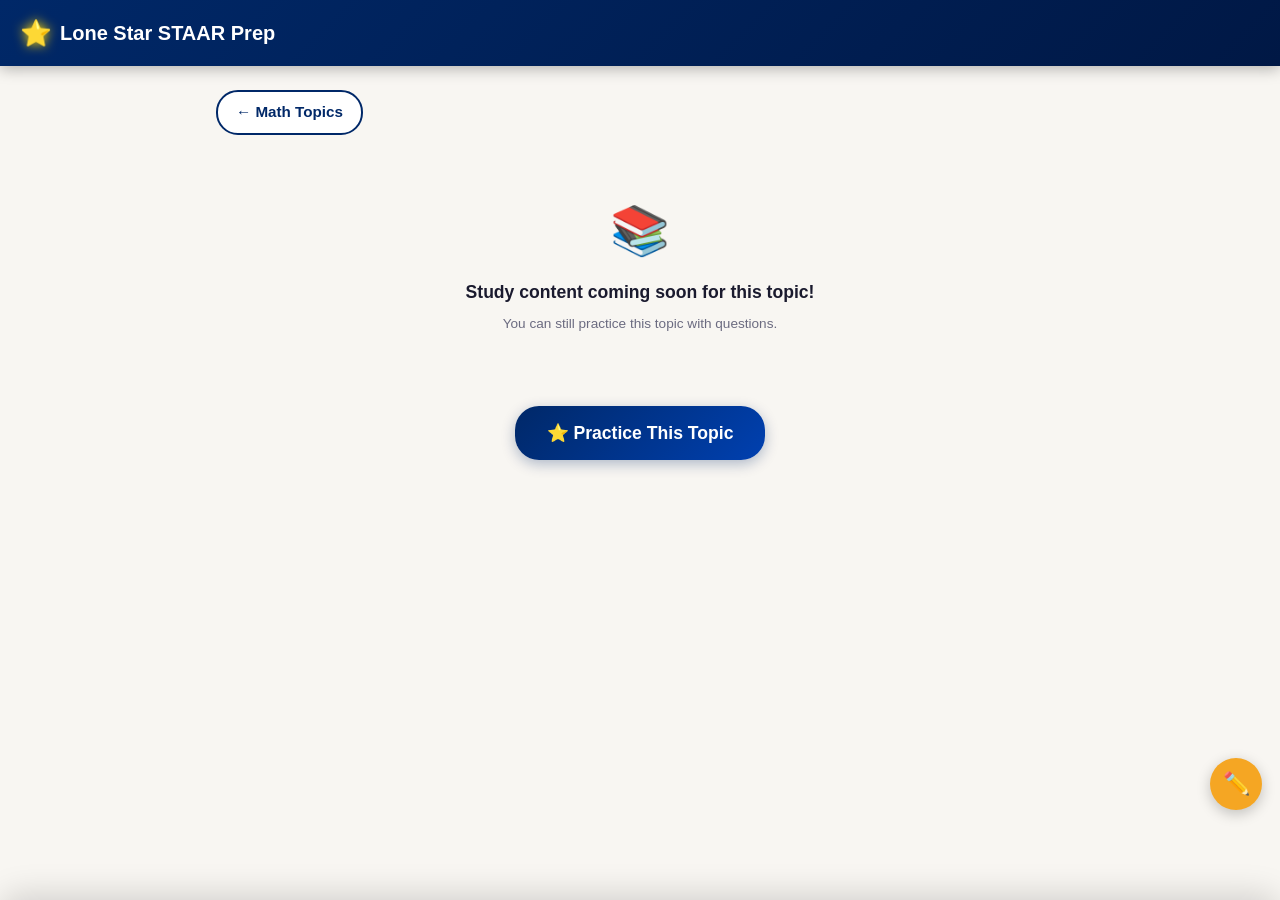
<file: study/index.html>
<!DOCTYPE html>
<html lang="en">
<head>
    <meta charset="UTF-8">
    <meta name="viewport" content="width=device-width, initial-scale=1.0">
    <title>Study · Lone Star STAAR Prep</title>
    <link rel="stylesheet" href="../css/shared.css">
    <style>
        .vocab-grid {
            display: grid;
            grid-template-columns: 1fr 1fr;
            gap: 10px;
            margin: 12px 0;
        }
        .vocab-card {
            background: var(--blue-light);
            border-radius: var(--radius-sm);
            padding: 10px 12px;
            font-size: 0.85rem;
        }
        .vocab-card .word { font-weight: 800; color: var(--blue); font-size: 0.9rem; }
        .vocab-card .def { color: var(--text-light); margin-top: 2px; }

        .array-viz {
            display: flex;
            flex-direction: column;
            gap: 4px;
            margin: 12px 0;
        }
        .array-row { display: flex; gap: 4px; }
        .array-dot {
            width: 28px; height: 28px;
            border-radius: 50%;
            background: var(--blue);
            display: flex;
            align-items: center;
            justify-content: center;
            color: white;
            font-size: 0.7rem;
            font-weight: 700;
        }

        .fraction-bar {
            display: flex;
            height: 32px;
            border: 2px solid var(--blue);
            border-radius: 4px;
            overflow: hidden;
            margin: 8px 0;
        }
        .fraction-part {
            flex: 1;
            border-right: 1px solid var(--blue);
            display: flex;
            align-items: center;
            justify-content: center;
            font-size: 0.75rem;
            font-weight: 700;
        }
        .fraction-part:last-child { border-right: none; }
        .fraction-part.shaded { background: var(--blue); color: white; }
        .fraction-part.unshaded { background: var(--blue-light); color: var(--blue); }

        .number-line-wrap {
            overflow-x: auto;
            padding: 8px 0;
        }
        .nl {
            display: flex;
            align-items: flex-end;
            gap: 0;
            min-width: 320px;
            padding: 0 12px;
        }
        .nl-segment {
            display: flex;
            flex-direction: column;
            align-items: center;
            flex: 1;
        }
        .nl-mark {
            width: 2px;
            height: 12px;
            background: var(--blue);
        }
        .nl-mark.tall {
            height: 20px;
        }
        .nl-bar {
            height: 3px;
            flex: 1;
            background: var(--blue);
            align-self: flex-end;
            margin-bottom: 5px;
        }
        .nl-num {
            font-size: 0.75rem;
            font-weight: 700;
            color: var(--blue);
            margin-top: 3px;
        }
        .nl-dot-marker {
            width: 12px;
            height: 12px;
            border-radius: 50%;
            background: var(--red);
            margin-bottom: 4px;
        }

        .steps-list { counter-reset: steps; margin: 10px 0; }
        .step-item {
            counter-increment: steps;
            display: flex;
            gap: 10px;
            margin-bottom: 10px;
            font-size: 0.9rem;
        }
        .step-item::before {
            content: counter(steps);
            background: var(--blue);
            color: white;
            width: 22px;
            height: 22px;
            border-radius: 50%;
            display: flex;
            align-items: center;
            justify-content: center;
            font-size: 0.75rem;
            font-weight: 800;
            flex-shrink: 0;
            margin-top: 1px;
        }

        .rule-box {
            background: #FFF3CD;
            border: 2px solid #FFD000;
            border-radius: var(--radius-sm);
            padding: 12px 14px;
            font-size: 0.9rem;
            margin: 10px 0;
        }
        .rule-box strong { color: #5C4000; }
    </style>
</head>
<body>

<header class="site-header">
    <a class="logo" href="../index.html">
        <span class="logo-star">⭐</span>
        <span>Lone Star STAAR Prep</span>
    </a>
</header>

<div class="page-wrap">

    <a class="back-btn" href="../math/index.html" id="backBtn">← Topics</a>

    <div id="studyContent">
        <div class="loading-state" style="text-align:center; padding:40px; color:var(--text-light);">Loading study materials...</div>
    </div>

    <div style="text-align:center; margin-top:32px;" id="practiceBtn" style="display:none;"></div>

</div>

<script>
    const params = new URLSearchParams(window.location.search);
    const topic = params.get('topic') || '';
    const subject = params.get('subject') || 'math';

    // Update back button for reading vs math
    const backBtn = document.getElementById('backBtn');
    if (subject === 'reading') {
        backBtn.href = '../reading/index.html';
        backBtn.textContent = '← Reading Topics';
    } else {
        backBtn.href = '../math/index.html';
        backBtn.textContent = '← Math Topics';
    }

    const content = {
        'multiplication':      renderMultiplication,
        'addition-subtraction': renderAddSub,
        'fractions':            renderFractions,
        'main-idea':            renderMainIdea,
        'literary-elements':    renderLiteraryElements,
        'vocabulary':           renderVocabulary,
        'authors-purpose':      renderAuthorsPurpose,
        'inferences':           renderInferences,
    };

    if (content[topic]) {
        document.getElementById('studyContent').innerHTML = content[topic]();
    } else {
        document.getElementById('studyContent').innerHTML = `
            <div style="text-align:center; padding:40px;">
                <div style="font-size:3rem;">📚</div>
                <p style="font-weight:700; font-size:1.1rem; margin-top:12px;">Study content coming soon for this topic!</p>
                <p class="text-muted mt-8">You can still practice this topic with questions.</p>
            </div>
        `;
    }

    document.getElementById('practiceBtn').innerHTML = `<a class="btn btn-primary btn-lg" href="../test/configure.html?subject=${subject}&topics=${topic}">⭐ Practice This Topic</a>`;
    document.getElementById('practiceBtn').style.display = 'block';

    function renderMultiplication() {
        return `
            <h1 style="font-size:1.5rem; font-weight:900; color:var(--blue); margin-bottom:4px;">✖️ Multiplication</h1>
            <p class="text-muted mb-16">TEKS 3.4D–G · Making equal groups, arrays, and word problems</p>

            <div class="study-card">
                <h3>📌 What is Multiplication?</h3>
                <p style="font-size:0.9rem;">Multiplication is a fast way to add equal groups. Instead of adding the same number over and over, we multiply!</p>
                <div class="example-box">
                    <strong>3 groups of 4 = 3 × 4 = 12</strong><br>
                    (Instead of 4 + 4 + 4 = 12)
                </div>
            </div>

            <div class="study-card">
                <h3>🔢 Reading a Multiplication Problem</h3>
                <div class="vocab-grid">
                    <div class="vocab-card"><div class="word">Factor</div><div class="def">Numbers being multiplied (e.g., 3 and 4)</div></div>
                    <div class="vocab-card"><div class="word">Product</div><div class="def">The answer (e.g., 3 × 4 = <strong>12</strong>)</div></div>
                    <div class="vocab-card"><div class="word">Array</div><div class="def">Rows and columns of objects</div></div>
                    <div class="vocab-card"><div class="word">Equal Groups</div><div class="def">Same number in each group</div></div>
                </div>
            </div>

            <div class="study-card">
                <h3>⬛ Arrays: Rows × Columns</h3>
                <p style="font-size:0.88rem; margin-bottom:8px;">An array shows multiplication as rows and columns. Count rows × columns to find the total.</p>
                <p style="font-size:0.85rem; font-weight:700; color:var(--blue); margin-bottom:6px;">3 rows × 4 columns = 12</p>
                <div class="array-viz">
                    <div class="array-row"><div class="array-dot"></div><div class="array-dot"></div><div class="array-dot"></div><div class="array-dot"></div></div>
                    <div class="array-row"><div class="array-dot"></div><div class="array-dot"></div><div class="array-dot"></div><div class="array-dot"></div></div>
                    <div class="array-row"><div class="array-dot"></div><div class="array-dot"></div><div class="array-dot"></div><div class="array-dot"></div></div>
                </div>
                <div class="tip-box">💡 <strong>Order doesn't matter!</strong> 3 × 4 = 4 × 3 = 12. This is called the <strong>Commutative Property</strong>.</div>
            </div>

            <div class="study-card">
                <h3>🧱 Area Model: Breaking Apart Big Numbers</h3>
                <p style="font-size:0.88rem; margin-bottom:8px;">For 2-digit × 1-digit problems, break the bigger number apart:</p>
                <div class="example-box">
                    <strong>6 × 14 = ?</strong><br>
                    Step 1: Break 14 into 10 + 4<br>
                    Step 2: 6 × 10 = 60<br>
                    Step 3: 6 × 4 = 24<br>
                    Step 4: 60 + 24 = <strong>84</strong>
                </div>
                <div class="tip-box">⭐ <strong>Try this:</strong> 3 × 23 = 3×20 + 3×3 = 60 + 9 = <strong>69</strong></div>
            </div>

            <div class="study-card">
                <h3>🔑 Key Facts to Memorize (×0 through ×10)</h3>
                <div class="rule-box">
                    <strong>Special rules:</strong><br>
                    • Any number × <strong>0</strong> = 0<br>
                    • Any number × <strong>1</strong> = that number<br>
                    • Any number × <strong>10</strong> = add a zero (e.g., 7 × 10 = 70)
                </div>
                <p style="font-size:0.85rem; margin-top:10px;">Skip counting tricks:</p>
                <div class="example-box" style="font-size:0.85rem; line-height:1.8;">
                    <strong>×5:</strong> 5, 10, 15, 20, 25, 30, 35, 40, 45, 50<br>
                    <strong>×9:</strong> Think ×10 then subtract: 9×7 = 70−7 = 63<br>
                    <strong>×6×7×8:</strong> "5, 6, 7, 8 → 56 = 7×8" (a trick!)
                </div>
            </div>
        `;
    }

    function renderAddSub() {
        return `
            <h1 style="font-size:1.5rem; font-weight:900; color:var(--blue); margin-bottom:4px;">➕ Addition & Subtraction</h1>
            <p class="text-muted mb-16">TEKS 3.4A–B · Within 1,000 · Rounding · Estimating</p>

            <div class="study-card">
                <h3>📌 Adding with Regrouping</h3>
                <p style="font-size:0.88rem; margin-bottom:10px;">When digits in a column add up to 10 or more, regroup (carry) to the next column.</p>
                <div class="example-box">
                    <strong>Example: 468 + 375</strong><br>
                    Ones: 8 + 5 = 13 → write 3, carry 1<br>
                    Tens: 6 + 7 + 1 = 14 → write 4, carry 1<br>
                    Hundreds: 4 + 3 + 1 = 8<br>
                    Answer: <strong>843</strong>
                </div>
            </div>

            <div class="study-card">
                <h3>➖ Subtracting with Regrouping</h3>
                <p style="font-size:0.88rem; margin-bottom:10px;">When the top digit is smaller than the bottom digit, borrow from the next column.</p>
                <div class="example-box">
                    <strong>Example: 503 − 247</strong><br>
                    Can't do 3 − 7. Borrow from tens (but tens is 0, borrow from hundreds).<br>
                    After borrowing: 13 − 7 = 6 (ones), 9 − 4 = 5 (tens), 4 − 2 = 2 (hundreds)<br>
                    Answer: <strong>256</strong>
                </div>
                <div class="tip-box">💡 <strong>Check your work:</strong> Add your answer back to the number you subtracted. You should get the starting number!</div>
            </div>

            <div class="study-card">
                <h3>🔄 Rounding Rules</h3>
                <div class="steps-list">
                    <div class="step-item">Find the place you are rounding to (tens, hundreds, thousands).</div>
                    <div class="step-item">Look at the digit ONE place to the RIGHT.</div>
                    <div class="step-item">If that digit is <strong>0, 1, 2, 3, or 4</strong> → round <strong>DOWN</strong> (keep the rounding digit the same).</div>
                    <div class="step-item">If that digit is <strong>5, 6, 7, 8, or 9</strong> → round <strong>UP</strong> (add 1 to the rounding digit).</div>
                </div>
                <div class="example-box">
                    <strong>Round 347 to the nearest 10:</strong> Look at ones → 7 ≥ 5 → round UP → <strong>350</strong><br>
                    <strong>Round 347 to the nearest 100:</strong> Look at tens → 4 < 5 → round DOWN → <strong>300</strong>
                </div>
            </div>

            <div class="study-card">
                <h3>💡 Estimating with Compatible Numbers</h3>
                <p style="font-size:0.88rem; margin-bottom:8px;">Compatible numbers are numbers that are easy to compute mentally — usually round numbers.</p>
                <div class="example-box">
                    <strong>Estimate 398 + 214:</strong><br>
                    398 ≈ 400, and 214 ≈ 200<br>
                    400 + 200 = <strong>600</strong> ← estimate
                </div>
                <div class="rule-box">
                    <strong>Keyword strategy for word problems:</strong><br>
                    • "in all / total / combined" → <strong>add</strong><br>
                    • "left / remaining / difference / more than" → <strong>subtract</strong>
                </div>
            </div>
        `;
    }

    function renderFractions() {
        return `
            <h1 style="font-size:1.5rem; font-weight:900; color:var(--blue); margin-bottom:4px;">🍕 Fractions</h1>
            <p class="text-muted mb-16">TEKS 3.3A–H · Equal parts, number lines, comparing, equivalent fractions</p>

            <div class="study-card">
                <h3>📌 Parts of a Fraction</h3>
                <div class="vocab-grid">
                    <div class="vocab-card"><div class="word">Numerator</div><div class="def">Top number — parts you have</div></div>
                    <div class="vocab-card"><div class="word">Denominator</div><div class="def">Bottom number — total equal parts</div></div>
                    <div class="vocab-card"><div class="word">Unit Fraction</div><div class="def">1/b — just ONE equal part (1/2, 1/3, 1/4...)</div></div>
                    <div class="vocab-card"><div class="word">Whole</div><div class="def">When numerator = denominator (4/4 = 1)</div></div>
                </div>
                <div class="example-box">
                    <strong>3/4 means:</strong> 3 parts shaded out of 4 equal parts total.
                </div>
            </div>

            <div class="study-card">
                <h3>📊 Fraction Bar Visual</h3>
                <p style="font-size:0.85rem; margin-bottom:6px;">This bar shows <strong>3/4</strong> shaded (3 out of 4 equal parts):</p>
                <div class="fraction-bar">
                    <div class="fraction-part shaded">1/4</div>
                    <div class="fraction-part shaded">1/4</div>
                    <div class="fraction-part shaded">1/4</div>
                    <div class="fraction-part unshaded">1/4</div>
                </div>
                <p style="font-size:0.85rem; margin-top:8px;">This bar shows <strong>2/6</strong> shaded:</p>
                <div class="fraction-bar">
                    <div class="fraction-part shaded">1/6</div>
                    <div class="fraction-part shaded">1/6</div>
                    <div class="fraction-part unshaded">1/6</div>
                    <div class="fraction-part unshaded">1/6</div>
                    <div class="fraction-part unshaded">1/6</div>
                    <div class="fraction-part unshaded">1/6</div>
                </div>
            </div>

            <div class="study-card">
                <h3>📏 Fractions on a Number Line</h3>
                <p style="font-size:0.85rem; margin-bottom:8px;">Fractions live between 0 and 1 (and beyond). The denominator tells you how many equal parts to divide the line into.</p>
                <p style="font-size:0.8rem; font-weight:700; color:var(--blue);">Fourths: 0, 1/4, 2/4, 3/4, 1</p>
                <div class="number-line-wrap">
                    <div style="display:flex; align-items:center; gap:0; padding:8px 0;">
                        <span style="font-size:0.75rem; font-weight:700; color:var(--blue); margin-right:4px;">0</span>
                        <div style="flex:1; height:3px; background:var(--blue); position:relative;">
                            <span style="position:absolute; left:0%; top:-16px; font-size:0.7rem; font-weight:700; color:var(--blue);">|</span>
                            <span style="position:absolute; left:25%; top:-16px; font-size:0.7rem; font-weight:700; color:var(--blue);">|</span>
                            <span style="position:absolute; left:25%; bottom:-18px; font-size:0.7rem; color:var(--blue);">1/4</span>
                            <span style="position:absolute; left:50%; top:-16px; font-size:0.7rem; font-weight:700; color:var(--red);">|</span>
                            <span style="position:absolute; left:50%; bottom:-18px; font-size:0.7rem; color:var(--red); font-weight:700;">2/4=1/2</span>
                            <span style="position:absolute; left:75%; top:-16px; font-size:0.7rem; font-weight:700; color:var(--blue);">|</span>
                            <span style="position:absolute; left:75%; bottom:-18px; font-size:0.7rem; color:var(--blue);">3/4</span>
                            <span style="position:absolute; right:0%; top:-16px; font-size:0.7rem; font-weight:700; color:var(--blue);">|</span>
                        </div>
                        <span style="font-size:0.75rem; font-weight:700; color:var(--blue); margin-left:4px;">1</span>
                    </div>
                </div>
            </div>

            <div class="study-card">
                <h3>⚖️ Comparing Fractions</h3>
                <div class="rule-box">
                    <strong>Same denominator:</strong> Bigger numerator = bigger fraction<br>
                    3/4 > 2/4 (because 3 parts > 2 parts)
                </div>
                <div class="rule-box">
                    <strong>Same numerator:</strong> Smaller denominator = bigger fraction<br>
                    1/3 > 1/6 (each 1/3 piece is larger than each 1/6 piece)
                </div>
                <div class="tip-box">💡 <strong>Think pizza slices!</strong> If you cut a pizza into 3 slices, each slice is bigger than if you cut it into 6 slices. So 1/3 > 1/6.</div>
            </div>

            <div class="study-card">
                <h3>🟰 Equivalent Fractions</h3>
                <p style="font-size:0.88rem; margin-bottom:8px;">Equivalent fractions look different but represent the same amount.</p>
                <div class="example-box">
                    <strong>1/2 = 2/4 = 3/6 = 4/8</strong> — all equal exactly half!
                </div>
                <div class="rule-box">
                    <strong>To check:</strong> Do they land on the same point on the number line? If yes, they're equivalent!
                </div>
            </div>
        `;
    }

    // ── READING STUDY GUIDES ──────────────────────────────────────────────────

    function renderMainIdea() {
        return `
            <h1 style="font-size:1.5rem; font-weight:900; color:var(--blue); margin-bottom:4px;">🎯 Main Idea & Details</h1>
            <p class="text-muted mb-16">TEKS 3.13A–D · Finding the central message and supporting details</p>

            <div class="study-card">
                <h3>📌 What is the Main Idea?</h3>
                <p style="font-size:0.9rem;">The <strong>main idea</strong> is what a passage is MOSTLY about. It is the big, important point the author wants you to understand. Supporting details are smaller facts or examples that explain or prove the main idea.</p>
                <div class="rule-box">
                    <strong>Ask yourself:</strong> "What is this passage MOSTLY about?" — Your answer is the main idea. Details answer "who, what, when, where, or how."
                </div>
            </div>

            <div class="study-card">
                <h3>📖 Key Vocabulary</h3>
                <div class="vocab-grid">
                    <div class="vocab-card"><div class="word">Main Idea</div><div class="def">The most important point of a passage</div></div>
                    <div class="vocab-card"><div class="word">Supporting Detail</div><div class="def">A fact that explains the main idea</div></div>
                    <div class="vocab-card"><div class="word">Summary</div><div class="def">A short retelling of the main points</div></div>
                    <div class="vocab-card"><div class="word">Topic</div><div class="def">The subject a passage is about (just one word or phrase)</div></div>
                </div>
            </div>

            <div class="study-card">
                <h3>🔎 Main Idea vs. Detail — Example</h3>
                <div style="background:#F5F5F0; border-left:4px solid var(--blue); padding:12px 14px; border-radius:0 8px 8px 0; font-size:0.9rem; line-height:1.6; margin-bottom:14px;">
                    <strong>Dogs as Helpers</strong><br>
                    Dogs do many important jobs for people. Some dogs guide people who cannot see. Others help police officers. Some dogs are trained to help children feel calm in hospitals. No matter the job, all working dogs are trained for many months.
                </div>
                <div class="steps-list">
                    <div class="step-item">The <strong>topic</strong> is "working dogs" — just the subject.</div>
                    <div class="step-item">The <strong>main idea</strong> is: <em>"Dogs do many important jobs for people."</em> — the big point.</div>
                    <div class="step-item">Supporting details: guide dogs, police dogs, hospital dogs — these prove the main idea.</div>
                </div>
            </div>

            <div class="study-card">
                <h3>⚠️ Common Traps</h3>
                <div class="steps-list">
                    <div class="step-item"><strong>Topic ≠ Main Idea.</strong> "Dogs" is the topic. "Dogs do many important jobs" is the main idea.</div>
                    <div class="step-item"><strong>Beware of details.</strong> If an answer is too specific (one example), it is a detail, not the main idea.</div>
                    <div class="step-item"><strong>Wrong answers often:</strong> Add information not in the passage, or focus on one small part.</div>
                </div>
                <div class="rule-box">
                    <strong>Quick Test:</strong> Can you answer "yes" to "Does this cover the WHOLE passage?"— not just one part? If yes, it is the main idea!
                </div>
            </div>

            <div class="study-card">
                <h3>📝 How to Write a Summary</h3>
                <div class="steps-list">
                    <div class="step-item">State the <strong>main idea</strong> in your own words.</div>
                    <div class="step-item">Add 2–3 <strong>important details</strong>.</div>
                    <div class="step-item">Keep it <strong>short</strong> — leave out small examples.</div>
                    <div class="step-item">Use your own words — do not copy the passage.</div>
                </div>
            </div>
        `;
    }

    function renderLiteraryElements() {
        return `
            <h1 style="font-size:1.5rem; font-weight:900; color:var(--blue); margin-bottom:4px;">📚 Literary Elements</h1>
            <p class="text-muted mb-16">TEKS 3.8A, 3.9A–B · Characters, setting, plot, problem, solution, and theme</p>

            <div class="study-card">
                <h3>📌 Story Structure</h3>
                <p style="font-size:0.9rem;">Every story has key parts. Knowing these parts helps you understand and answer questions about what you read.</p>
                <div class="vocab-grid">
                    <div class="vocab-card"><div class="word">Character</div><div class="def">Who the story is about</div></div>
                    <div class="vocab-card"><div class="word">Setting</div><div class="def">Where and when the story takes place</div></div>
                    <div class="vocab-card"><div class="word">Problem</div><div class="def">The challenge or conflict in the story</div></div>
                    <div class="vocab-card"><div class="word">Solution</div><div class="def">How the problem is solved</div></div>
                    <div class="vocab-card"><div class="word">Plot</div><div class="def">The sequence of events (beginning, middle, end)</div></div>
                    <div class="vocab-card"><div class="word">Theme</div><div class="def">The lesson or message of the story</div></div>
                </div>
            </div>

            <div class="study-card">
                <h3>👤 Character Traits</h3>
                <p style="font-size:0.9rem;">A character's traits are shown through their <strong>words, actions, thoughts,</strong> and <strong>feelings</strong>. Look for clues — the author often shows traits without stating them.</p>
                <div style="background:#F5F5F0; border-left:4px solid var(--blue); padding:12px 14px; border-radius:0 8px 8px 0; font-size:0.9rem; line-height:1.6; margin-bottom:8px;">
                    <em>"Maya wrapped the shivering kitten in her jacket without hesitating."</em>
                </div>
                <div class="rule-box">
                    The author does not say Maya is kind — but her <strong>action</strong> shows it. This is called a character trait shown through actions.
                </div>
            </div>

            <div class="study-card">
                <h3>🌍 Setting</h3>
                <p style="font-size:0.9rem;">Setting includes both <strong>where</strong> (place) and <strong>when</strong> (time of day, season, year). Setting affects mood and plot. Ask: How does where/when this takes place matter to the story?</p>
                <div class="steps-list">
                    <div class="step-item">Look for location words: <em>kitchen, forest, city, school yard</em></div>
                    <div class="step-item">Look for time words: <em>one morning, in winter, on the last day of school</em></div>
                    <div class="step-item">Think: Would the story change in a different place or time?</div>
                </div>
            </div>

            <div class="study-card">
                <h3>💡 Theme vs. Topic</h3>
                <p style="font-size:0.9rem;"><strong>Topic</strong> = what the story is about (one word). <strong>Theme</strong> = the lesson the story teaches (a full sentence).</p>
                <div style="background:#F5F5F0; padding:12px; border-radius:8px; font-size:0.9rem; margin:8px 0;">
                    <strong>Topic:</strong> friendship<br>
                    <strong>Theme:</strong> True friends help each other even when it costs them something.
                </div>
                <div class="rule-box">
                    <strong>Theme Tip:</strong> Ask "What does the main character LEARN?" or "What lesson could anyone take from this story?" — that is the theme.
                </div>
            </div>

            <div class="study-card">
                <h3>⚠️ Common Traps</h3>
                <div class="steps-list">
                    <div class="step-item">The theme is NEVER just a word. "Friendship" is a topic. "Good friends support each other" is a theme.</div>
                    <div class="step-item">The setting includes BOTH time and place — do not forget "when."</div>
                    <div class="step-item">Characters can CHANGE — look at how they are different at the end vs. the beginning.</div>
                </div>
            </div>
        `;
    }

    function renderVocabulary() {
        return `
            <h1 style="font-size:1.5rem; font-weight:900; color:var(--blue); margin-bottom:4px;">📝 Vocabulary in Context</h1>
            <p class="text-muted mb-16">TEKS 3.4A–D · Using clues in the passage to understand word meanings</p>

            <div class="study-card">
                <h3>📌 What are Context Clues?</h3>
                <p style="font-size:0.9rem;">Context clues are hints <em>inside the sentence or nearby sentences</em> that help you figure out the meaning of an unfamiliar word. You do not need a dictionary — the clues are already in the text!</p>
                <div class="rule-box">
                    <strong>Strategy:</strong> When you see an unknown word, re-read the sentence. Look for definitions, examples, or descriptions nearby.
                </div>
            </div>

            <div class="study-card">
                <h3>🔍 Types of Context Clues</h3>
                <div class="steps-list">
                    <div class="step-item"><strong>Definition:</strong> The text defines the word directly. <em>"The canopy, the top layer of the tall trees, was full of birds."</em></div>
                    <div class="step-item"><strong>Example:</strong> Examples around the word help explain it. <em>"Predators — like wolves, hawks, and sharks — hunt other animals."</em></div>
                    <div class="step-item"><strong>Synonym:</strong> A similar word is nearby. <em>"She was furious, angry beyond words."</em></div>
                    <div class="step-item"><strong>Antonym:</strong> An opposite clue. <em>"Unlike his timid brother, Jake was bold."</em> (timid = opposite of bold)</div>
                    <div class="step-item"><strong>General sense:</strong> The rest of the sentence helps you understand. <em>"She trudged home, her feet heavy and sore."</em> (trudge = walk with great effort)</div>
                </div>
            </div>

            <div class="study-card">
                <h3>📖 Multiple Meaning Words</h3>
                <p style="font-size:0.9rem;">Some words have more than one meaning. Always check how the word is used in the sentence to choose the right meaning.</p>
                <div style="background:#F5F5F0; padding:12px; border-radius:8px; font-size:0.9rem; margin:8px 0;">
                    <strong>"The smell of bread drew customers inside."</strong><br>
                    <em>drew</em> here means <strong>attracted/pulled</strong> — not <em>made a picture</em>.
                </div>
                <div class="rule-box">
                    <strong>Test the meaning:</strong> Replace the unknown word with your guess. Does the sentence still make sense?
                </div>
            </div>

            <div class="study-card">
                <h3>🔤 Word Parts</h3>
                <div class="vocab-grid">
                    <div class="vocab-card"><div class="word">un- / dis-</div><div class="def">not (unhappy, disagree)</div></div>
                    <div class="vocab-card"><div class="word">re-</div><div class="def">again (reread, return)</div></div>
                    <div class="vocab-card"><div class="word">-ful</div><div class="def">full of (careful, helpful)</div></div>
                    <div class="vocab-card"><div class="word">-less</div><div class="def">without (careless, hopeless)</div></div>
                    <div class="vocab-card"><div class="word">-er / -or</div><div class="def">person who (teacher, actor)</div></div>
                    <div class="vocab-card"><div class="word">pre-</div><div class="def">before (preview, precook)</div></div>
                </div>
            </div>

            <div class="study-card">
                <h3>⚠️ Common Traps</h3>
                <div class="steps-list">
                    <div class="step-item">Do not pick a meaning you already know if context changes the word's use.</div>
                    <div class="step-item">Watch for words that look familiar but are used differently (e.g., <em>anchor</em> as a verb — "roots anchor the soil").</div>
                    <div class="step-item">Always go back to the text — do not answer from memory alone.</div>
                </div>
            </div>
        `;
    }

    function renderAuthorsPurpose() {
        return `
            <h1 style="font-size:1.5rem; font-weight:900; color:var(--blue); margin-bottom:4px;">🖊️ Author's Purpose</h1>
            <p class="text-muted mb-16">TEKS 3.11A–C · Why did the author write this?</p>

            <div class="study-card">
                <h3>📌 The PIE Strategy</h3>
                <p style="font-size:0.9rem;">Every author writes for a reason. Use <strong>PIE</strong> to remember the three main purposes:</p>
                <div style="display:grid; grid-template-columns: 1fr 1fr 1fr; gap:8px; margin:12px 0;">
                    <div style="background:var(--blue-light); border-radius:8px; padding:12px; text-align:center;">
                        <div style="font-size:1.5rem;">📰</div>
                        <div style="font-weight:800; color:var(--blue);">P — Persuade</div>
                        <div style="font-size:0.78rem; color:var(--text-light); margin-top:4px;">Convince you to agree or take action</div>
                    </div>
                    <div style="background:var(--green-light); border-radius:8px; padding:12px; text-align:center;">
                        <div style="font-size:1.5rem;">💡</div>
                        <div style="font-weight:800; color:var(--green);">I — Inform</div>
                        <div style="font-size:0.78rem; color:var(--text-light); margin-top:4px;">Teach facts and information</div>
                    </div>
                    <div style="background:#FEF9E7; border-radius:8px; padding:12px; text-align:center;">
                        <div style="font-size:1.5rem;">🎭</div>
                        <div style="font-weight:800; color:#7D5A00;">E — Entertain</div>
                        <div style="font-size:0.78rem; color:var(--text-light); margin-top:4px;">Delight, amuse, or tell a story</div>
                    </div>
                </div>
                <div class="rule-box">
                    <strong>Tip:</strong> A passage can have more than one purpose (e.g., inform AND persuade), but there is always a PRIMARY purpose.
                </div>
            </div>

            <div class="study-card">
                <h3>🔍 How to Identify the Purpose</h3>
                <div class="steps-list">
                    <div class="step-item"><strong>Persuade?</strong> Look for opinions, arguments, evidence, and calls to action. Words like <em>"should," "must," "it is time to,"</em> and statistics are clues.</div>
                    <div class="step-item"><strong>Inform?</strong> Look for facts, dates, definitions, and explanations. Neutral tone, no opinions.</div>
                    <div class="step-item"><strong>Entertain?</strong> Look for stories, imaginative events, characters, emotions, and humor.</div>
                </div>
            </div>

            <div class="study-card">
                <h3>📖 Clue Words by Purpose</h3>
                <div class="vocab-grid">
                    <div class="vocab-card"><div class="word">Persuade</div><div class="def">should, must, everyone agrees, research shows, you can help, it is time to</div></div>
                    <div class="vocab-card"><div class="word">Inform</div><div class="def">was invented, is located, scientists found, according to, first, then, finally</div></div>
                    <div class="vocab-card"><div class="word">Entertain</div><div class="def">once upon a time, suddenly, he/she said, felt, laughed, imagined, the next day</div></div>
                    <div class="vocab-card"><div class="word">Both P+I</div><div class="def">Factual evidence used to argue a point — "Studies show... therefore we should"</div></div>
                </div>
            </div>

            <div class="study-card">
                <h3>⚠️ Common Traps</h3>
                <div class="steps-list">
                    <div class="step-item">A text with facts can still be <strong>persuasive</strong> — facts used as arguments are for persuading, not just informing.</div>
                    <div class="step-item">A story with a lesson is still written to <strong>entertain</strong>, not to persuade (unless it directly tells you to do something).</div>
                    <div class="step-item">If the passage has a clear <strong>call to action</strong> ("recycle today!"), it is persuasive.</div>
                </div>
            </div>

            <div class="study-card">
                <h3>✍️ Author's Tone</h3>
                <p style="font-size:0.9rem;"><strong>Tone</strong> is the author's attitude. It shows through word choices.</p>
                <div class="steps-list">
                    <div class="step-item"><strong>Neutral / informational:</strong> just the facts, no strong feelings</div>
                    <div class="step-item"><strong>Urgent / concerned:</strong> "before it is too late," "we must act now"</div>
                    <div class="step-item"><strong>Playful / humorous:</strong> funny details, exaggeration, light tone</div>
                    <div class="step-item"><strong>Serious:</strong> formal language, weighty topic</div>
                </div>
            </div>
        `;
    }

    function renderInferences() {
        return `
            <h1 style="font-size:1.5rem; font-weight:900; color:var(--blue); margin-bottom:4px;">🔍 Making Inferences</h1>
            <p class="text-muted mb-16">TEKS 3.13C · Using text clues + what you know to figure things out</p>

            <div class="study-card">
                <h3>📌 What is an Inference?</h3>
                <p style="font-size:0.9rem;">An <strong>inference</strong> is a smart guess based on clues in the text AND what you already know. Authors do not always tell you everything — you have to figure some things out yourself!</p>
                <div class="rule-box">
                    <strong>Formula:</strong> Text Clue + What I Know = Inference
                </div>
            </div>

            <div class="study-card">
                <h3>🔎 How to Make an Inference</h3>
                <div class="steps-list">
                    <div class="step-item">Read the passage carefully and look for <strong>clues</strong> (actions, words, descriptions).</div>
                    <div class="step-item">Ask: <em>"What does this clue tell me?"</em></div>
                    <div class="step-item">Think about what you already know about the topic or situation.</div>
                    <div class="step-item">Combine the clue + your knowledge to make your inference.</div>
                    <div class="step-item">Check: <em>"Does my inference make sense with ALL the clues in the text?"</em></div>
                </div>
            </div>

            <div class="study-card">
                <h3>📖 Example Inference</h3>
                <div style="background:#F5F5F0; border-left:4px solid var(--blue); padding:12px 14px; border-radius:0 8px 8px 0; font-size:0.9rem; line-height:1.6; margin-bottom:14px;">
                    Lily woke up and looked out her window. The sky was gray and drops tapped against the glass. She pulled out her raincoat and grabbed her backpack.
                </div>
                <div class="steps-list">
                    <div class="step-item"><strong>Clue:</strong> gray sky, drops on glass, raincoat</div>
                    <div class="step-item"><strong>What I know:</strong> gray skies + water drops = rain; backpack in morning = school</div>
                    <div class="step-item"><strong>Inference:</strong> It is raining and Lily is going to school.</div>
                </div>
                <div class="rule-box">
                    Notice: "rain" and "school" are never stated — but the clues clearly point to them!
                </div>
            </div>

            <div class="study-card">
                <h3>💬 Inferring Character Feelings</h3>
                <p style="font-size:0.9rem;">Authors show feelings through <strong>actions, facial expressions, body language,</strong> and <strong>dialogue</strong>. Look for these clues to infer how a character feels.</p>
                <div class="vocab-grid">
                    <div class="vocab-card"><div class="word">Sighed / slumped</div><div class="def">→ Disappointed, sad, or tired</div></div>
                    <div class="vocab-card"><div class="word">Clenched fists / gritted teeth</div><div class="def">→ Angry, frustrated</div></div>
                    <div class="vocab-card"><div class="word">Eyes lit up / smiled wide</div><div class="def">→ Excited, happy</div></div>
                    <div class="vocab-card"><div class="word">Looked away / spoke softly</div><div class="def">→ Nervous, shy, embarrassed</div></div>
                </div>
            </div>

            <div class="study-card">
                <h3>⚠️ Common Traps</h3>
                <div class="steps-list">
                    <div class="step-item"><strong>Too far a stretch:</strong> Your inference must be supported by text clues — not just imagination.</div>
                    <div class="step-item"><strong>Stating what the text says:</strong> A literal answer is not an inference. An inference goes beyond what is stated.</div>
                    <div class="step-item"><strong>Ignoring all clues:</strong> Use ALL the clues in the passage, not just one.</div>
                </div>
                <div class="rule-box">
                    <strong>Ask:</strong> "Can I point to text clues that support my answer?" If yes — it is a valid inference!
                </div>
            </div>
        `;
    }
</script>

<button id="wbFab" class="wb-fab" aria-label="Open scratch work" title="Scratch Work">✏️</button>
<script src="../js/whiteboard.js"></script>

</body>
</html>
</file>
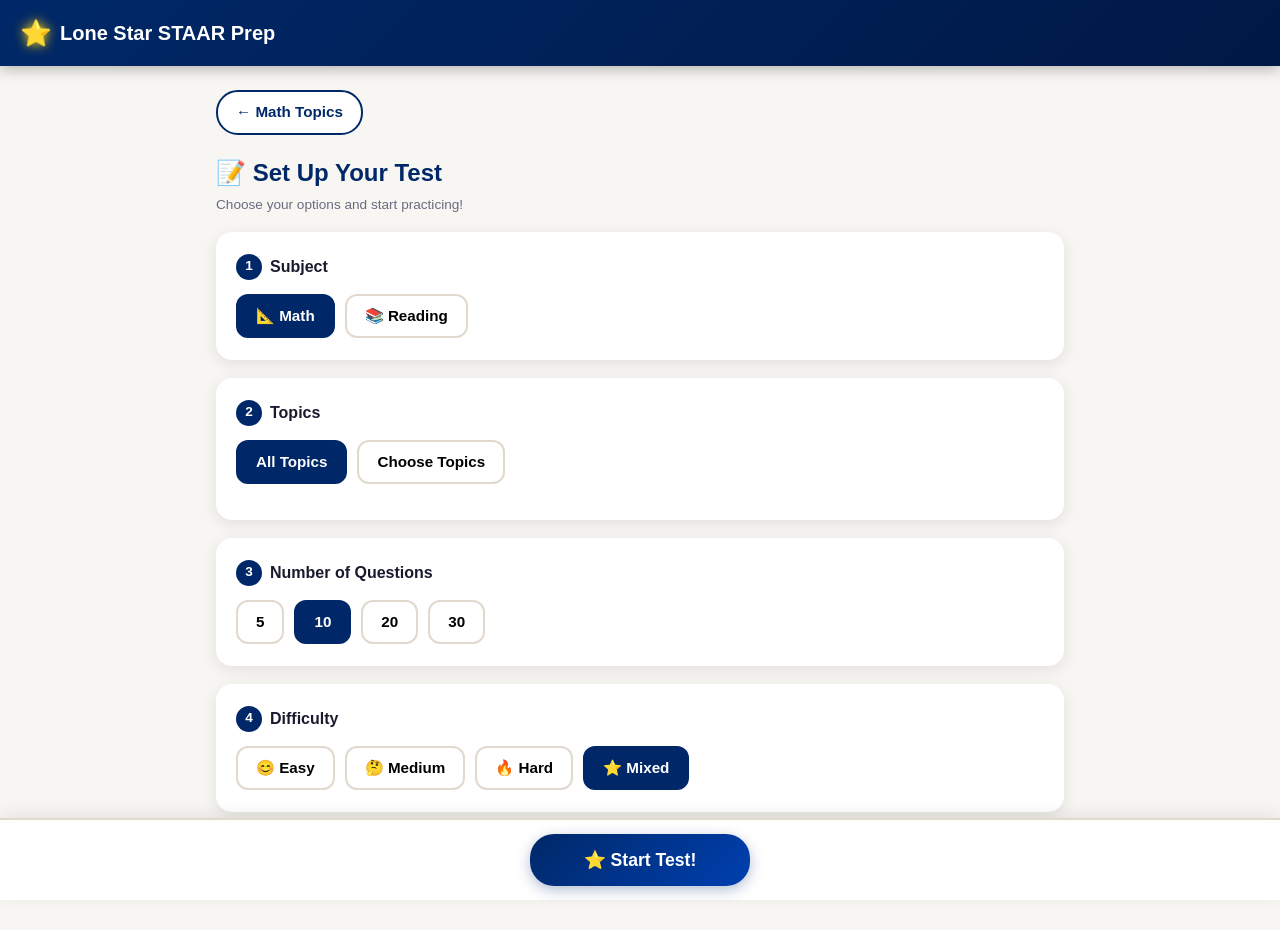
<file: test/configure.html>
<!DOCTYPE html>
<html lang="en">
<head>
    <meta charset="UTF-8">
    <meta name="viewport" content="width=device-width, initial-scale=1.0">
    <title>Set Up Test · Lone Star STAAR Prep</title>
    <link rel="stylesheet" href="../css/shared.css">
    <style>
        .config-card {
            background: white;
            border-radius: var(--radius);
            box-shadow: var(--shadow);
            padding: 22px 20px;
            margin-bottom: 18px;
        }
        .step-num {
            display: inline-flex;
            align-items: center;
            justify-content: center;
            width: 26px;
            height: 26px;
            background: var(--blue);
            color: white;
            border-radius: 50%;
            font-size: 0.85rem;
            font-weight: 800;
            margin-right: 8px;
            flex-shrink: 0;
        }
        .config-label {
            font-size: 1rem;
            font-weight: 800;
            color: var(--text);
            display: flex;
            align-items: center;
            margin-bottom: 14px;
        }
        .topic-picker {
            display: flex;
            flex-direction: column;
            gap: 8px;
        }
        .topic-check {
            display: flex;
            align-items: center;
            gap: 10px;
            padding: 10px 14px;
            background: #F8F6F2;
            border-radius: var(--radius-sm);
            border: 2px solid var(--border);
            cursor: pointer;
            transition: border-color 0.15s;
            min-height: 44px;
        }
        .topic-check:hover { border-color: var(--blue); }
        .topic-check.selected { border-color: var(--blue); background: var(--blue-light); }
        .topic-check input[type="checkbox"] {
            width: 18px; height: 18px; accent-color: var(--blue); flex-shrink: 0;
        }
        .topic-check .tc-label { font-weight: 700; font-size: 0.9rem; }
        .topic-check .tc-teks { font-size: 0.75rem; color: var(--text-light); }

        .start-section {
            position: fixed;
            bottom: 0; left: 0; right: 0;
            background: white;
            border-top: 2px solid var(--border);
            padding: 14px 20px;
            display: flex;
            justify-content: center;
            z-index: 40;
            box-shadow: 0 -4px 16px rgba(0,0,0,0.08);
        }
        .topics-mode { display: none; }
        .topics-mode.active { display: block; }
    </style>
</head>
<body>

<header class="site-header">
    <a class="logo" href="../index.html">
        <span class="logo-star">⭐</span>
        <span>Lone Star STAAR Prep</span>
    </a>
</header>

<div class="page-wrap" style="padding-bottom:100px;">

    <a class="back-btn" href="../math/index.html" id="backBtn">← Math Topics</a>

    <h1 style="font-size:1.5rem; font-weight:900; color:var(--blue); margin-bottom:4px;">📝 Set Up Your Test</h1>
    <p class="text-muted mb-16">Choose your options and start practicing!</p>

    <!-- Step 1: Subject -->
    <div class="config-card">
        <div class="config-label"><span class="step-num">1</span> Subject</div>
        <div class="choice-group" id="subjectGroup">
            <button class="choice-btn selected" data-val="math" onclick="selectSubject(this)">📐 Math</button>
            <button class="choice-btn" data-val="reading" onclick="selectSubject(this)">📚 Reading</button>
        </div>
    </div>

    <!-- Step 2: Topics -->
    <div class="config-card">
        <div class="config-label"><span class="step-num">2</span> Topics</div>
        <div class="choice-group" id="topicModeGroup" style="margin-bottom:14px;">
            <button class="choice-btn selected" data-val="all" onclick="selectTopicMode(this)">All Topics</button>
            <button class="choice-btn" data-val="custom" onclick="selectTopicMode(this)">Choose Topics</button>
        </div>
        <div class="topics-mode" id="customTopicsPanel">
            <div class="topic-picker" id="topicPicker">
                <!-- Populated by JS -->
            </div>
        </div>
    </div>

    <!-- Step 3: Length -->
    <div class="config-card">
        <div class="config-label"><span class="step-num">3</span> Number of Questions</div>
        <div class="choice-group" id="countGroup">
            <button class="choice-btn" data-val="5" onclick="selectCount(this)">5</button>
            <button class="choice-btn selected" data-val="10" onclick="selectCount(this)">10</button>
            <button class="choice-btn" data-val="20" onclick="selectCount(this)">20</button>
            <button class="choice-btn" data-val="30" onclick="selectCount(this)">30</button>
        </div>
    </div>

    <!-- Step 4: Difficulty -->
    <div class="config-card">
        <div class="config-label"><span class="step-num">4</span> Difficulty</div>
        <div class="choice-group" id="difficultyGroup">
            <button class="choice-btn" data-val="easy" onclick="selectDifficulty(this)">😊 Easy</button>
            <button class="choice-btn" data-val="medium" onclick="selectDifficulty(this)">🤔 Medium</button>
            <button class="choice-btn" data-val="hard" onclick="selectDifficulty(this)">🔥 Hard</button>
            <button class="choice-btn selected" data-val="mixed" onclick="selectDifficulty(this)">⭐ Mixed</button>
        </div>
    </div>

</div>

<!-- Fixed Start Button -->
<div class="start-section">
    <button class="btn btn-primary btn-lg" style="min-width:220px;" onclick="startTest()">
        ⭐ Start Test!
    </button>
</div>

<script>
    // === State ===
    let config = {
        subject: 'math',
        topicMode: 'all',
        selectedTopics: [],
        count: 10,
        difficulty: 'mixed'
    };

    // Topics cache (loaded from JSON per subject)
    const topicsCache = {};

    // Load topics for a subject from its JSON file
    async function fetchTopics(subject) {
        if (topicsCache[subject]) return topicsCache[subject];
        try {
            const res = await fetch(`../data/${subject}-topics.json`);
            const data = await res.json();
            // Flatten all categories, keep only topics with questions
            topicsCache[subject] = data.categories.flatMap(c =>
                c.topics.filter(t => t.hasQuestions)
            );
        } catch (e) {
            console.error('Could not load topics for', subject);
            topicsCache[subject] = [];
        }
        return topicsCache[subject];
    }

    // === Init from URL params ===
    const params = new URLSearchParams(window.location.search);
    const preSubject = params.get('subject');
    const preTopics = params.get('topics');

    if (preSubject) {
        config.subject = preSubject;
        document.querySelectorAll('#subjectGroup .choice-btn').forEach(b => {
            b.classList.toggle('selected', b.dataset.val === preSubject);
        });
        const isReading = config.subject === 'reading';
        document.getElementById('backBtn').href = isReading ? '../reading/index.html' : '../math/index.html';
        document.getElementById('backBtn').textContent = isReading ? '← Reading Topics' : '← Math Topics';
    }

    if (preTopics && preTopics !== 'all') {
        config.topicMode = 'custom';
        config.selectedTopics = preTopics.split(',');
        document.querySelectorAll('#topicModeGroup .choice-btn').forEach(b => {
            b.classList.toggle('selected', b.dataset.val === 'custom');
        });
        document.getElementById('customTopicsPanel').classList.add('active');
    }

    // Render topic picker (async)
    renderTopicPicker();

    // === Render Topic Picker ===
    async function renderTopicPicker() {
        const picker = document.getElementById('topicPicker');
        picker.innerHTML = '<div style="color:var(--text-light);font-size:0.9rem;padding:8px 0;">Loading topics…</div>';
        const topics = await fetchTopics(config.subject);
        picker.innerHTML = topics.map(t => {
            const isSelected = config.selectedTopics.includes(t.id);
            return `<label class="topic-check ${isSelected ? 'selected' : ''}">
                <input type="checkbox" value="${t.id}" ${isSelected ? 'checked' : ''} onchange="handleTopicChange(this)">
                <div>
                    <div class="tc-label">${t.icon || ''} ${t.name}</div>
                    <div class="tc-teks">${t.teks}</div>
                </div>
            </label>`;
        }).join('') || '<div style="color:var(--text-light);font-size:0.9rem;padding:8px 0;">No topics available yet.</div>';
    }

    function handleTopicChange(cb) {
        cb.closest('.topic-check').classList.toggle('selected', cb.checked);
        config.selectedTopics = Array.from(document.querySelectorAll('#topicPicker input:checked')).map(c => c.value);
    }

    // === Selectors ===
    function selectSubject(btn) {
        config.subject = btn.dataset.val;
        document.querySelectorAll('#subjectGroup .choice-btn').forEach(b => b.classList.remove('selected'));
        btn.classList.add('selected');
        const isReading = config.subject === 'reading';
        document.getElementById('backBtn').href = isReading ? '../reading/index.html' : '../math/index.html';
        document.getElementById('backBtn').textContent = isReading ? '← Reading Topics' : '← Math Topics';
        config.selectedTopics = [];
        renderTopicPicker();
    }

    function selectTopicMode(btn) {
        config.topicMode = btn.dataset.val;
        document.querySelectorAll('#topicModeGroup .choice-btn').forEach(b => b.classList.remove('selected'));
        btn.classList.add('selected');
        const panel = document.getElementById('customTopicsPanel');
        panel.classList.toggle('active', config.topicMode === 'custom');
        if (config.topicMode === 'all') config.selectedTopics = [];
    }

    function selectCount(btn) {
        config.count = parseInt(btn.dataset.val);
        document.querySelectorAll('#countGroup .choice-btn').forEach(b => b.classList.remove('selected'));
        btn.classList.add('selected');
    }

    function selectDifficulty(btn) {
        config.difficulty = btn.dataset.val;
        document.querySelectorAll('#difficultyGroup .choice-btn').forEach(b => b.classList.remove('selected'));
        btn.classList.add('selected');
    }

    // === Start Test ===
    function startTest() {
        let topicsParam = 'all';
        if (config.topicMode === 'custom') {
            if (config.selectedTopics.length === 0) {
                alert('Please select at least one topic!');
                return;
            }
            topicsParam = config.selectedTopics.join(',');
        }
        const url = `./session.html?subject=${config.subject}&topics=${topicsParam}&count=${config.count}&difficulty=${config.difficulty}`;
        window.location.href = url;
    }
</script>

</body>
</html>
</file>
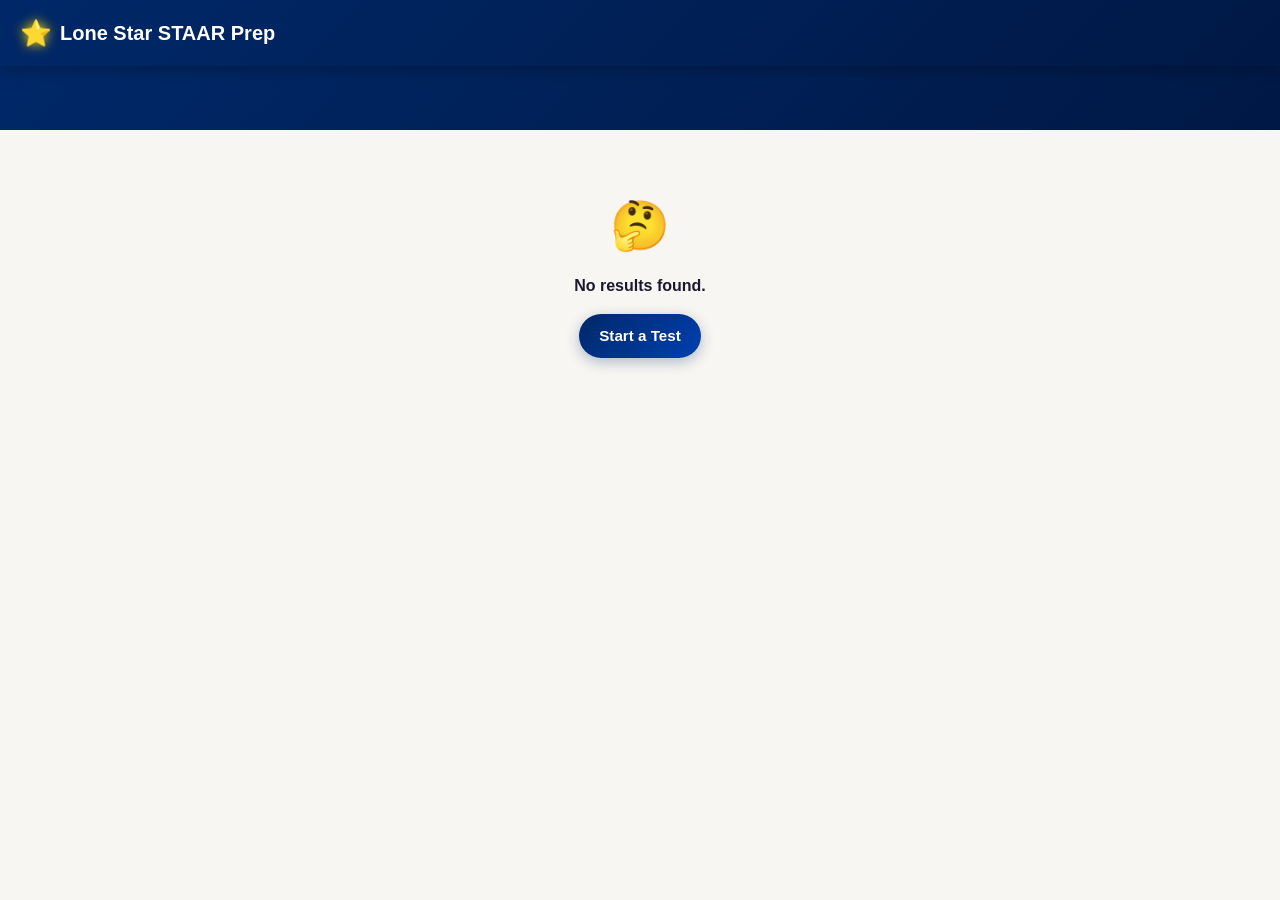
<file: test/results.html>
<!DOCTYPE html>
<html lang="en">
<head>
    <meta charset="UTF-8">
    <meta name="viewport" content="width=device-width, initial-scale=1.0">
    <title>Results · Lone Star STAAR Prep</title>
    <link rel="stylesheet" href="../css/shared.css">
    <style>
        .results-hero {
            background: linear-gradient(135deg, var(--blue), var(--blue-dark));
            color: white;
            padding: 32px 20px;
            text-align: center;
        }

        .score-label {
            font-size: 0.9rem;
            opacity: 0.85;
            margin-top: 10px;
            font-weight: 600;
        }

        .score-message {
            font-size: 1.2rem;
            font-weight: 800;
            margin-top: 10px;
        }

        .topic-breakdown {
            background: white;
            border-radius: var(--radius);
            box-shadow: var(--shadow);
            padding: 20px;
            margin: 20px 0;
        }

        .topic-row {
            display: flex;
            align-items: center;
            gap: 12px;
            padding: 10px 0;
            border-bottom: 1px solid var(--border);
        }
        .topic-row:last-child { border-bottom: none; }
        .topic-row .t-name { font-weight: 700; font-size: 0.9rem; flex: 1; }
        .topic-row .t-score {
            font-size: 0.85rem;
            font-weight: 700;
            min-width: 60px;
            text-align: right;
        }
        .topic-row .t-score.perfect { color: var(--green); }
        .topic-row .t-score.good { color: var(--blue); }
        .topic-row .t-score.needs-work { color: var(--danger); }

        .review-section {
            margin-top: 24px;
        }

        .action-btns {
            display: flex;
            flex-direction: column;
            gap: 12px;
            margin-top: 24px;
        }

        .time-badge {
            display: inline-flex;
            align-items: center;
            gap: 4px;
            background: rgba(255,255,255,0.18);
            border-radius: 99px;
            padding: 4px 12px;
            font-size: 0.82rem;
            margin-top: 8px;
        }

        .no-results {
            text-align: center;
            padding: 60px 20px;
        }
    </style>
</head>
<body>

<header class="site-header">
    <a class="logo" href="../index.html">
        <span class="logo-star">⭐</span>
        <span>Lone Star STAAR Prep</span>
    </a>
</header>

<!-- Results Hero (filled by JS) -->
<div class="results-hero" id="resultsHero">
    <div class="loading-state">Loading results...</div>
</div>

<div class="page-wrap" id="pageWrap" style="display:none;">

    <!-- Topic Breakdown -->
    <div class="section-heading">📊 Topic Breakdown</div>
    <div class="topic-breakdown" id="topicBreakdown"></div>

    <!-- Review -->
    <div class="review-section">
        <div class="section-heading">🔍 Review Your Answers</div>
        <div id="reviewList"></div>
    </div>

    <!-- Action Buttons -->
    <div class="action-btns">
        <button class="btn btn-primary btn-lg btn-block" id="retakeBtn">🔄 Try Again</button>
        <a class="btn btn-outline btn-lg btn-block" href="../math/index.html" id="topicsBtn">📐 Back to Math Topics</a>
        <a class="btn btn-outline btn-lg btn-block" href="../index.html">🏠 Home</a>
    </div>

</div>

<div class="no-results" id="noResults" style="display:none;">
    <div style="font-size:3rem;">🤔</div>
    <p style="font-weight:700; margin-top:12px;">No results found.</p>
    <a class="btn btn-primary mt-16" href="./configure.html">Start a Test</a>
</div>

<script>
    function starsForPct(pct) {
        if (pct >= 91) return '⭐⭐⭐⭐⭐';
        if (pct >= 81) return '⭐⭐⭐⭐';
        if (pct >= 61) return '⭐⭐⭐';
        if (pct >= 41) return '⭐⭐';
        if (pct >= 21) return '⭐';
        return '☆';
    }

    function messageForPct(pct) {
        if (pct === 100) return 'Perfect score! You\'re a STAAR superstar! 🌟';
        if (pct >= 90) return 'Amazing work! Almost perfect! 🎉';
        if (pct >= 80) return 'Great job! Keep it up! 💪';
        if (pct >= 70) return 'Good work! A little more practice and you\'ve got this!';
        if (pct >= 60) return 'You\'re getting there! Review the ones you missed.';
        if (pct >= 40) return 'Keep practicing! Check the review below for tips.';
        return 'Don\'t give up! Study the topics and try again. You can do it! ⭐';
    }

    function formatTime(secs) {
        if (secs < 60) return `${secs}s`;
        return `${Math.floor(secs / 60)}m ${secs % 60}s`;
    }

    // === Load Results ===
    const raw = sessionStorage.getItem('lastTestResults');
    if (!raw) {
        document.getElementById('resultsHero').innerHTML = '';
        document.getElementById('noResults').style.display = 'block';
    } else {
        const r = JSON.parse(raw);
        showResults(r);
    }

    function showResults(r) {
        document.getElementById('pageWrap').style.display = 'block';

        const pct = r.percentage;
        const stars = starsForPct(pct);
        const msg = messageForPct(pct);

        // Hero
        document.getElementById('resultsHero').innerHTML = `
            <div style="font-size:2rem; margin-bottom:8px;">${stars}</div>
            <div class="score-circle">
                <div class="score-num">${r.score}</div>
                <div class="score-denom">out of ${r.totalQuestions}</div>
            </div>
            <div class="score-label">${pct}% Correct</div>
            <div class="score-message">${msg}</div>
            <div class="time-badge">⏱ ${formatTime(r.timeSpent)}</div>
        `;

        // Topic Breakdown
        const topicStats = {};
        for (const a of r.answers) {
            if (!topicStats[a.topicName]) topicStats[a.topicName] = { correct: 0, total: 0, topicId: a.topic };
            topicStats[a.topicName].total++;
            if (a.isCorrect) topicStats[a.topicName].correct++;
        }

        let breakdownHtml = '';
        for (const [name, s] of Object.entries(topicStats)) {
            const topicPct = Math.round((s.correct / s.total) * 100);
            const scoreClass = topicPct >= 80 ? 'perfect' : topicPct >= 60 ? 'good' : 'needs-work';
            const emoji = topicPct >= 80 ? '✅' : topicPct >= 60 ? '🔶' : '❌';
            breakdownHtml += `
                <div class="topic-row">
                    <span style="font-size:1.1rem;">${emoji}</span>
                    <span class="t-name">${name}</span>
                    <span class="t-score ${scoreClass}">${s.correct}/${s.total} (${topicPct}%)</span>
                </div>
            `;
        }
        document.getElementById('topicBreakdown').innerHTML = breakdownHtml;

        // Review List
        const letters = ['A', 'B', 'C', 'D', 'E'];
        let reviewHtml = '';
        r.answers.forEach((a, i) => {
            const icon = a.isCorrect ? '✅' : '❌';
            const cls = a.isCorrect ? 'correct' : 'wrong';
            const preview = a.question.length > 70 ? a.question.slice(0, 70) + '…' : a.question;

            let bodyHtml = `<div style="margin-bottom:8px;"><strong>Question:</strong> ${a.question}</div>`;
            if (a.correctIndices) {
                // Multi-select question
                if (!a.isCorrect && a.selectedIndices) {
                    const selLabels = a.selectedIndices.map(idx => `${letters[idx]}. ${a.options[idx]}`).join(' and ');
                    bodyHtml += `<div class="your-ans mb-8">✗ Your answers: ${selLabels}</div>`;
                }
                const corrLabels = a.correctIndices.map(idx => `${letters[idx]}. ${a.options[idx]}`).join(' and ');
                bodyHtml += `<div class="correct-ans mb-8">✓ Correct: ${corrLabels}</div>`;
            } else {
                // Single-select question
                if (!a.isCorrect) {
                    bodyHtml += `<div class="your-ans mb-8">✗ Your answer: ${letters[a.selectedIndex]}. ${a.options[a.selectedIndex]}</div>`;
                }
                bodyHtml += `<div class="correct-ans mb-8">✓ Correct: ${letters[a.correctIndex]}. ${a.options[a.correctIndex]}</div>`;
            }
            bodyHtml += `<div style="margin-top:8px; padding:10px 12px; background:var(--blue-light); border-radius:8px; font-size:0.85rem;">💡 ${a.explanation}</div>`;

            reviewHtml += `
                <div class="review-item ${cls}">
                    <div class="review-header" onclick="toggleReview(${i})">
                        <span class="review-result">${icon}</span>
                        <span class="review-preview">${i + 1}. ${preview}</span>
                        <span class="review-toggle" id="toggle-${i}">▼</span>
                    </div>
                    <div class="review-body" id="review-body-${i}">${bodyHtml}</div>
                </div>
            `;
        });
        document.getElementById('reviewList').innerHTML = reviewHtml;

        // Auto-expand wrong answers
        r.answers.forEach((a, i) => {
            if (!a.isCorrect) toggleReview(i);
        });

        // Retake button
        const topicIds = [...new Set(r.answers.map(a => a.topic))].join(',');
        document.getElementById('retakeBtn').onclick = () => {
            window.location.href = `./configure.html?subject=${r.subject}&topics=${topicIds}`;
        };

        // Topics button
        document.getElementById('topicsBtn').href = r.subject === 'reading' ? '../reading/index.html' : '../math/index.html';
        document.getElementById('topicsBtn').textContent = r.subject === 'reading' ? '📚 Back to Reading Topics' : '📐 Back to Math Topics';
    }

    function toggleReview(i) {
        const body = document.getElementById(`review-body-${i}`);
        const toggle = document.getElementById(`toggle-${i}`);
        const isOpen = body.classList.contains('open');
        body.classList.toggle('open', !isOpen);
        toggle.textContent = isOpen ? '▼' : '▲';
    }
</script>

</body>
</html>
</file>
<file: css/shared.css>
/* === Reset === */
* { margin: 0; padding: 0; box-sizing: border-box; }

/* === CSS Variables === */
:root {
    --blue: #002868;
    --blue-dark: #001845;
    --blue-light: rgba(0,40,104,0.08);
    --red: #BF0A30;
    --red-dark: #8B0020;
    --gold: #F5A623;
    --star: #FFD700;
    --green: #1E8449;
    --green-light: #D5F5E3;
    --danger: #C0392B;
    --danger-light: #FADBD8;
    --bg: #F8F6F2;
    --white: #FFFFFF;
    --border: #E2D9CE;
    --text: #1A1A2E;
    --text-light: #6B6B80;
    --shadow: 0 4px 16px rgba(0,0,0,0.09);
    --shadow-hover: 0 8px 28px rgba(0,0,0,0.15);
    --radius: 16px;
    --radius-sm: 10px;
}

/* === Base === */
html, body {
    font-family: 'Segoe UI', 'Arial Rounded MT Bold', 'Helvetica Neue', sans-serif;
    background: var(--bg);
    color: var(--text);
    min-height: 100vh;
    line-height: 1.5;
}

/* === Layout === */
.page-wrap {
    max-width: 880px;
    margin: 0 auto;
    padding: 24px 16px 80px;
}

/* === Header === */
.site-header {
    background: linear-gradient(135deg, var(--blue) 0%, var(--blue-dark) 100%);
    color: white;
    padding: 14px 20px;
    display: flex;
    align-items: center;
    justify-content: space-between;
    box-shadow: 0 3px 14px rgba(0,0,0,0.28);
    position: sticky;
    top: 0;
    z-index: 50;
}

.logo {
    font-size: 1.25rem;
    font-weight: 800;
    display: flex;
    align-items: center;
    gap: 8px;
    text-decoration: none;
    color: white;
}

.logo-star {
    font-size: 1.6rem;
    filter: drop-shadow(0 0 6px var(--star));
}

.auth-bar {
    display: flex;
    align-items: center;
    gap: 10px;
}

.user-name {
    font-size: 0.85rem;
    opacity: 0.9;
    max-width: 120px;
    overflow: hidden;
    text-overflow: ellipsis;
    white-space: nowrap;
}

.user-avatar {
    width: 30px;
    height: 30px;
    border-radius: 50%;
    border: 2px solid var(--star);
}

/* === Buttons === */
.btn {
    display: inline-flex;
    align-items: center;
    justify-content: center;
    gap: 6px;
    border: none;
    border-radius: 24px;
    font-size: 0.95rem;
    font-weight: 700;
    cursor: pointer;
    transition: transform 0.15s, box-shadow 0.15s, opacity 0.15s;
    padding: 10px 20px;
    text-decoration: none;
    min-height: 44px;
    font-family: inherit;
}

.btn:hover:not(:disabled) { transform: scale(1.04); }
.btn:active:not(:disabled) { transform: scale(0.97); }
.btn:disabled { opacity: 0.45; cursor: not-allowed; }

.btn-primary {
    background: linear-gradient(135deg, var(--blue), #0040B0);
    color: white;
    box-shadow: 0 4px 14px rgba(0,40,104,0.3);
}

.btn-red {
    background: linear-gradient(135deg, var(--red), var(--red-dark));
    color: white;
    box-shadow: 0 4px 14px rgba(191,10,48,0.3);
}

.btn-gold {
    background: linear-gradient(135deg, var(--gold), #D4890A);
    color: white;
    box-shadow: 0 4px 14px rgba(245,166,35,0.35);
}

.btn-outline {
    background: transparent;
    border: 2px solid var(--blue);
    color: var(--blue);
}
.btn-outline:hover:not(:disabled) { background: var(--blue); color: white; }

.btn-sm { padding: 7px 14px; font-size: 0.85rem; min-height: 38px; }
.btn-lg { padding: 14px 32px; font-size: 1.1rem; min-height: 52px; }
.btn-block { width: 100%; }

.btn-sign-in {
    background: white;
    color: var(--blue);
    padding: 8px 16px;
    font-size: 0.9rem;
    min-height: 38px;
}

.btn-sign-out {
    background: rgba(255,255,255,0.18);
    color: white;
    border: 1px solid rgba(255,255,255,0.35);
    font-size: 0.82rem;
    padding: 6px 14px;
    min-height: 34px;
}

/* === Back Button === */
.back-btn {
    display: inline-flex;
    align-items: center;
    gap: 6px;
    background: white;
    color: var(--blue);
    border: 2px solid var(--blue);
    border-radius: 22px;
    padding: 9px 18px;
    font-size: 0.95rem;
    font-weight: 700;
    cursor: pointer;
    text-decoration: none;
    transition: all 0.15s;
    margin-bottom: 20px;
    min-height: 44px;
    font-family: inherit;
}
.back-btn:hover { background: var(--blue); color: white; }

/* === Cards === */
.card {
    background: var(--white);
    border-radius: var(--radius);
    box-shadow: var(--shadow);
    overflow: hidden;
}
.card-body { padding: 20px; }

/* === Section Heading === */
.section-heading {
    font-size: 1.05rem;
    font-weight: 800;
    color: var(--blue);
    padding: 8px 14px;
    background: var(--blue-light);
    border-left: 4px solid var(--blue);
    border-radius: 0 var(--radius-sm) var(--radius-sm) 0;
    margin: 28px 0 14px;
}

/* === Topic Grid === */
.topic-grid {
    display: grid;
    grid-template-columns: repeat(auto-fill, minmax(155px, 1fr));
    gap: 14px;
    margin-bottom: 4px;
}

/* === Topic Card === */
.topic-card {
    background: var(--white);
    border-radius: var(--radius);
    box-shadow: var(--shadow);
    padding: 16px;
    display: flex;
    flex-direction: column;
    gap: 8px;
    border: 2px solid transparent;
    transition: transform 0.2s, box-shadow 0.2s, border-color 0.2s;
}
.topic-card:hover { transform: translateY(-3px); box-shadow: var(--shadow-hover); border-color: var(--blue); }
.topic-card.coming-soon { opacity: 0.65; }

.topic-icon { font-size: 1.9rem; }
.topic-name { font-size: 0.95rem; font-weight: 800; color: var(--text); line-height: 1.2; }
.topic-teks { font-size: 0.72rem; color: var(--text-light); font-weight: 600; }
.topic-mastery { font-size: 0.8rem; color: var(--text-light); }
.topic-mastery.has-data { color: var(--blue); font-weight: 700; }

.topic-actions {
    display: flex;
    gap: 6px;
    margin-top: 4px;
    flex-wrap: wrap;
}

.new-badge {
    display: inline-block;
    background: var(--gold);
    color: white;
    font-size: 0.7rem;
    font-weight: 800;
    padding: 2px 8px;
    border-radius: 99px;
}

/* === Progress Bar === */
.progress-wrap {
    background: #E8E0D8;
    border-radius: 99px;
    height: 7px;
    overflow: hidden;
}
.progress-bar {
    height: 100%;
    border-radius: 99px;
    background: linear-gradient(90deg, var(--blue), var(--gold));
    transition: width 0.7s ease;
}
.progress-bar.red { background: linear-gradient(90deg, var(--red), var(--gold)); }

/* === Countdown Cards === */
.countdown-grid {
    display: grid;
    grid-template-columns: 1fr 1fr;
    gap: 14px;
    margin: 20px 0;
}
.countdown-card {
    border-radius: var(--radius);
    padding: 18px;
    color: white;
    text-align: center;
}
.countdown-card.math { background: linear-gradient(135deg, var(--blue), var(--blue-dark)); }
.countdown-card.reading { background: linear-gradient(135deg, var(--red), var(--red-dark)); }
.countdown-card .days { font-size: 2.6rem; font-weight: 900; line-height: 1; }
.countdown-card .cd-label { font-size: 0.78rem; opacity: 0.85; margin-top: 3px; }
.countdown-card .cd-subject { font-size: 1rem; font-weight: 700; margin-bottom: 6px; }
.countdown-card .cd-date { font-size: 0.7rem; opacity: 0.72; margin-top: 6px; }

/* === Subject Cards (Dashboard) === */
.subject-cards {
    display: grid;
    grid-template-columns: 1fr 1fr;
    gap: 18px;
    margin: 20px 0;
}
.subject-card {
    border-radius: var(--radius);
    padding: 26px 20px;
    color: white;
    text-decoration: none;
    display: flex;
    flex-direction: column;
    align-items: center;
    gap: 10px;
    transition: transform 0.2s, box-shadow 0.2s;
    box-shadow: var(--shadow);
}
.subject-card:hover { transform: translateY(-4px); box-shadow: var(--shadow-hover); }
.subject-card.math { background: linear-gradient(135deg, var(--blue) 0%, #0A3080 100%); }
.subject-card.reading { background: linear-gradient(135deg, var(--red) 0%, var(--red-dark) 100%); }
.subject-card .s-icon { font-size: 2.8rem; }
.subject-card .s-name { font-size: 1.3rem; font-weight: 800; }
.subject-card .s-sub { font-size: 0.82rem; opacity: 0.82; }

/* === Quick Test Bar === */
.quick-bar {
    background: linear-gradient(135deg, var(--gold), #D4890A);
    border-radius: var(--radius);
    padding: 16px 20px;
    display: flex;
    align-items: center;
    justify-content: space-between;
    gap: 12px;
    color: white;
    box-shadow: var(--shadow);
    margin: 20px 0;
}
.quick-bar .q-label { font-size: 1rem; font-weight: 800; }
.quick-bar .q-sub { font-size: 0.82rem; opacity: 0.88; margin-top: 2px; }

/* === Progress Overview === */
.progress-card {
    background: var(--white);
    border-radius: var(--radius);
    padding: 20px;
    box-shadow: var(--shadow);
}
.progress-row {
    display: flex;
    align-items: center;
    gap: 12px;
    margin-bottom: 14px;
}
.progress-row:last-child { margin-bottom: 0; }
.p-emoji { font-size: 1.3rem; width: 28px; }
.p-name { font-weight: 700; font-size: 0.9rem; width: 68px; }
.p-bar { flex: 1; }
.p-pct { font-size: 0.85rem; font-weight: 700; color: var(--blue); width: 36px; text-align: right; }

/* === Choice Buttons (Config) === */
.choice-group {
    display: flex;
    flex-wrap: wrap;
    gap: 10px;
}
.choice-btn {
    background: white;
    border: 2.5px solid var(--border);
    border-radius: 12px;
    padding: 10px 18px;
    font-size: 0.95rem;
    font-weight: 600;
    cursor: pointer;
    transition: all 0.15s;
    min-height: 44px;
    font-family: inherit;
}
.choice-btn:hover { border-color: var(--blue); color: var(--blue); }
.choice-btn.selected { background: var(--blue); border-color: var(--blue); color: white; }
.choice-btn.selected.red { background: var(--red); border-color: var(--red); }
.choice-btn:disabled { opacity: 0.45; cursor: not-allowed; }

/* === Answer Buttons (Session) === */
.answer-opts {
    display: flex;
    flex-direction: column;
    gap: 12px;
    margin-top: 20px;
}
.answer-btn {
    background: white;
    border: 2.5px solid var(--border);
    border-radius: var(--radius);
    padding: 14px 18px;
    font-size: 1rem;
    font-weight: 500;
    cursor: pointer;
    text-align: left;
    transition: border-color 0.15s, background 0.15s;
    min-height: 54px;
    display: flex;
    align-items: center;
    gap: 12px;
    font-family: inherit;
}
.answer-btn:hover:not(:disabled) { border-color: var(--blue); background: var(--blue-light); }
.answer-btn.selected { border-color: var(--blue); background: var(--blue-light); font-weight: 700; }
.answer-btn.correct { border-color: var(--green); background: var(--green-light); color: var(--green); }
.answer-btn.wrong { border-color: var(--danger); background: var(--danger-light); color: var(--danger); }
.answer-btn:disabled { cursor: default; }

.opt-letter {
    width: 30px;
    height: 30px;
    border-radius: 50%;
    background: var(--border);
    display: flex;
    align-items: center;
    justify-content: center;
    font-size: 0.85rem;
    font-weight: 800;
    flex-shrink: 0;
    color: var(--text);
}
.answer-btn.selected .opt-letter { background: var(--blue); color: white; }
.answer-btn.correct .opt-letter { background: var(--green); color: white; }
.answer-btn.wrong .opt-letter { background: var(--danger); color: white; }

/* === Explanation Box === */
.explanation {
    background: var(--blue-light);
    border-left: 4px solid var(--blue);
    border-radius: 0 var(--radius-sm) var(--radius-sm) 0;
    padding: 12px 16px;
    font-size: 0.9rem;
    margin-top: 14px;
    display: none;
    line-height: 1.5;
}
.explanation.show { display: block; }
.explanation strong { color: var(--blue); }

/* === Score Circle === */
.score-circle {
    width: 130px;
    height: 130px;
    border-radius: 50%;
    background: linear-gradient(135deg, var(--blue), #0040B0);
    color: white;
    display: flex;
    flex-direction: column;
    align-items: center;
    justify-content: center;
    margin: 0 auto;
    box-shadow: 0 6px 22px rgba(0,40,104,0.35);
}
.score-num { font-size: 2.2rem; font-weight: 900; line-height: 1; }
.score-denom { font-size: 0.9rem; opacity: 0.8; }

/* === Stars Display === */
.stars-display { font-size: 1.8rem; text-align: center; letter-spacing: 4px; margin: 10px 0; }

/* === Review Items === */
.review-item {
    background: white;
    border-radius: var(--radius-sm);
    border: 2px solid var(--border);
    margin-bottom: 10px;
    overflow: hidden;
}
.review-item.correct { border-color: #A9DFBF; }
.review-item.wrong { border-color: #F1948A; }

.review-header {
    padding: 12px 16px;
    display: flex;
    align-items: flex-start;
    gap: 10px;
    cursor: pointer;
}
.review-result { font-size: 1.1rem; flex-shrink: 0; margin-top: 1px; }
.review-preview { font-size: 0.88rem; font-weight: 600; flex: 1; line-height: 1.4; }
.review-toggle { font-size: 0.8rem; color: var(--text-light); flex-shrink: 0; margin-top: 2px; }

.review-body {
    padding: 14px 16px;
    border-top: 1px solid var(--border);
    display: none;
    font-size: 0.88rem;
    line-height: 1.5;
}
.review-body.open { display: block; }
.review-body .your-ans { color: var(--danger); font-weight: 600; }
.review-body .correct-ans { color: var(--green); font-weight: 600; }

/* === Study Cards === */
.study-card {
    background: white;
    border-radius: var(--radius);
    padding: 20px;
    box-shadow: var(--shadow);
    margin-bottom: 18px;
}
.study-card h3 {
    font-size: 1rem;
    font-weight: 800;
    color: var(--blue);
    margin-bottom: 12px;
    display: flex;
    align-items: center;
    gap: 8px;
}
.example-box {
    background: var(--blue-light);
    border-radius: var(--radius-sm);
    padding: 12px 16px;
    margin: 10px 0;
    font-size: 0.9rem;
}
.tip-box {
    background: #FFFBEA;
    border: 1px solid #FFE08A;
    border-radius: var(--radius-sm);
    padding: 10px 14px;
    font-size: 0.88rem;
    color: #7D5A00;
    margin-top: 10px;
}
.tip-box strong { color: #5C4000; }

/* === Fact Table === */
.fact-table {
    display: grid;
    grid-template-columns: repeat(6, 1fr);
    gap: 4px;
    margin: 10px 0;
}
.fact-cell {
    background: var(--blue-light);
    border-radius: 6px;
    padding: 6px 4px;
    text-align: center;
    font-size: 0.8rem;
    font-weight: 600;
}
.fact-cell.header { background: var(--blue); color: white; font-weight: 800; }

/* === Number Line === */
.number-line {
    display: flex;
    align-items: center;
    gap: 0;
    margin: 12px 0;
    overflow-x: auto;
    padding: 4px 0;
}
.nl-tick {
    display: flex;
    flex-direction: column;
    align-items: center;
    min-width: 48px;
}
.nl-dot {
    width: 10px;
    height: 10px;
    border-radius: 50%;
    background: var(--blue);
    margin-bottom: 4px;
}
.nl-dot.highlighted { background: var(--red); transform: scale(1.4); }
.nl-line {
    height: 3px;
    flex: 1;
    background: var(--border);
    min-width: 30px;
}
.nl-label { font-size: 0.78rem; font-weight: 600; }

/* === Topic Banner (Study/Session) === */
.topic-banner {
    background: var(--blue-light);
    border-radius: var(--radius-sm);
    padding: 8px 14px;
    font-size: 0.82rem;
    font-weight: 700;
    color: var(--blue);
    display: inline-flex;
    align-items: center;
    gap: 6px;
    margin-bottom: 14px;
}

/* === Form Group === */
.form-group { margin-bottom: 24px; }
.form-label { font-size: 0.95rem; font-weight: 800; color: var(--text); margin-bottom: 10px; display: block; }

/* === Utility === */
.text-center { text-align: center; }
.mt-4 { margin-top: 4px; }
.mt-8 { margin-top: 8px; }
.mt-16 { margin-top: 16px; }
.mt-24 { margin-top: 24px; }
.mb-8 { margin-bottom: 8px; }
.mb-16 { margin-bottom: 16px; }
.flex { display: flex; }
.flex-center { display: flex; align-items: center; justify-content: center; }
.flex-between { display: flex; align-items: center; justify-content: space-between; }
.gap-8 { gap: 8px; }
.gap-12 { gap: 12px; }
.gap-16 { gap: 16px; }
.flex-1 { flex: 1; }
.text-muted { color: var(--text-light); font-size: 0.85rem; }
.divider { height: 1px; background: var(--border); margin: 20px 0; }

/* === Responsive === */
@media (max-width: 600px) {
    .subject-cards, .countdown-grid { grid-template-columns: 1fr; }
    .topic-grid { grid-template-columns: repeat(auto-fill, minmax(138px, 1fr)); }
    .page-wrap { padding: 16px 12px 80px; }
    .countdown-card .days { font-size: 2rem; }
    .site-header { padding: 12px 14px; }
    .logo { font-size: 1.05rem; }
    .quick-bar { flex-direction: column; align-items: flex-start; gap: 10px; }
}

/* ============================================================
   WHITEBOARD SCRATCHPAD
   ============================================================ */

/* FAB trigger button */
.wb-fab {
  position: fixed;
  bottom: 90px;
  right: 18px;
  width: 52px;
  height: 52px;
  border-radius: 50%;
  background: var(--gold);
  border: none;
  font-size: 22px;
  cursor: pointer;
  z-index: 55;
  box-shadow: 0 4px 14px rgba(0,0,0,0.22);
  display: flex;
  align-items: center;
  justify-content: center;
  transition: transform 0.15s, box-shadow 0.15s;
  -webkit-tap-highlight-color: transparent;
}
.wb-fab:hover  { transform: scale(1.08); box-shadow: 0 6px 20px rgba(0,0,0,0.28); }
.wb-fab:active { transform: scale(0.94); }

/* Bottom sheet */
#wb-sheet {
  position: fixed;
  bottom: 0; left: 0; right: 0;
  height: 50vh;
  min-height: 320px;
  background: #fff;
  border-radius: 20px 20px 0 0;
  box-shadow: 0 -6px 32px rgba(0,0,0,0.15);
  z-index: 60;
  display: flex;
  flex-direction: column;
  transform: translateY(100%);
  transition: transform 0.3s cubic-bezier(0.32, 0.72, 0, 1);
  overflow: hidden;
}
#wb-sheet.wb-open { transform: translateY(0); }
/* Expand sheet when numpad is open to show all 4 rows */
#wb-sheet.wb-numpad-open { height: 72vh; min-height: 460px; }

/* Handle bar */
.wb-handle-bar {
  display: flex;
  justify-content: center;
  align-items: center;
  padding: 8px 0 4px;
  cursor: grab;
}
.wb-handle-pill {
  width: 36px; height: 4px;
  background: #D0D0D8;
  border-radius: 2px;
}

/* Header */
.wb-header {
  display: flex;
  align-items: center;
  justify-content: space-between;
  padding: 0 14px 8px;
  border-bottom: 1px solid #EBEBF0;
}
.wb-title {
  font-size: 0.95rem;
  font-weight: 700;
  color: var(--blue);
}
.wb-header-actions { display: flex; gap: 8px; }

.wb-btn {
  border: none;
  background: transparent;
  cursor: pointer;
  padding: 4px 10px;
  border-radius: 8px;
  font-size: 0.82rem;
  font-weight: 600;
  color: var(--text-muted, #888);
  transition: background 0.12s, color 0.12s;
  -webkit-tap-highlight-color: transparent;
}
.wb-btn:hover  { background: #F0F0F5; color: var(--text); }
.wb-clear-btn  { color: var(--danger, #E53935); }
.wb-close-btn  { font-size: 1rem; }

/* Toolbar */
.wb-toolbar {
  display: flex;
  align-items: center;
  gap: 10px;
  padding: 6px 14px;
  border-bottom: 1px solid #EBEBF0;
  flex-wrap: wrap;
}
.wb-tool-group {
  display: flex;
  align-items: center;
  gap: 4px;
}
.wb-tool-group + .wb-tool-group {
  padding-left: 10px;
  border-left: 1px solid #E0E0E8;
}

.wb-tool {
  width: 36px; height: 36px;
  border: 2px solid transparent;
  border-radius: 8px;
  background: #F5F5F8;
  font-size: 16px;
  cursor: pointer;
  display: flex; align-items: center; justify-content: center;
  transition: background 0.12s, border-color 0.12s, transform 0.1s;
  -webkit-tap-highlight-color: transparent;
}
.wb-tool:hover       { background: #EBEBF0; }
.wb-tool:active      { transform: scale(0.9); }
.wb-tool-active      { background: #E8EEF8; border-color: var(--blue); }

/* Color swatches */
.wb-colors { gap: 6px; }
.wb-color-swatch {
  width: 26px; height: 26px;
  border-radius: 50%;
  border: 3px solid transparent;
  cursor: pointer;
  transition: transform 0.12s, border-color 0.12s;
  -webkit-tap-highlight-color: transparent;
}
.wb-color-swatch:hover  { transform: scale(1.15); }
.wb-color-swatch:active { transform: scale(0.9); }
.wb-color-active        { border-color: var(--gold) !important; transform: scale(1.1); }

/* Canvas area */
.wb-canvas-wrap {
  flex: 1;
  overflow: hidden;
  background: #FAFAFA;
  cursor: crosshair;
  transition: height 0.2s;
}
#wbCanvas {
  display: block;
  width: 100%;
  height: 100%;
  touch-action: none;
}

/* Number pad */
.wb-numpad {
  display: grid;
  grid-template-rows: repeat(4, 1fr);
  gap: 0;
  border-top: 1px solid #EBEBF0;
  background: #F8F8FB;
  padding: 6px;
  gap: 5px;
}
.wb-numpad-row {
  display: grid;
  grid-template-columns: repeat(4, 1fr);
  gap: 5px;
}
.wb-numpad-key {
  padding: 10px 0;
  border: 1px solid #E0E0E8;
  border-radius: 8px;
  background: #FFFFFF;
  font-size: 1.1rem;
  font-weight: 600;
  color: var(--text, #1A1A2E);
  cursor: pointer;
  transition: background 0.1s, transform 0.1s;
  -webkit-tap-highlight-color: transparent;
}
.wb-numpad-key:hover  { background: #EFF2FA; }
.wb-numpad-key:active { background: var(--blue); color: #fff; transform: scale(0.93); }
.wb-numpad-del        { color: var(--danger, #E53935); }

@media (max-width: 480px) {
  #wb-sheet    { height: 55vh; }
  .wb-fab      { bottom: 80px; right: 14px; width: 48px; height: 48px; font-size: 20px; }
  .wb-numpad-key { padding: 8px 0; font-size: 1rem; }
}
</file>
